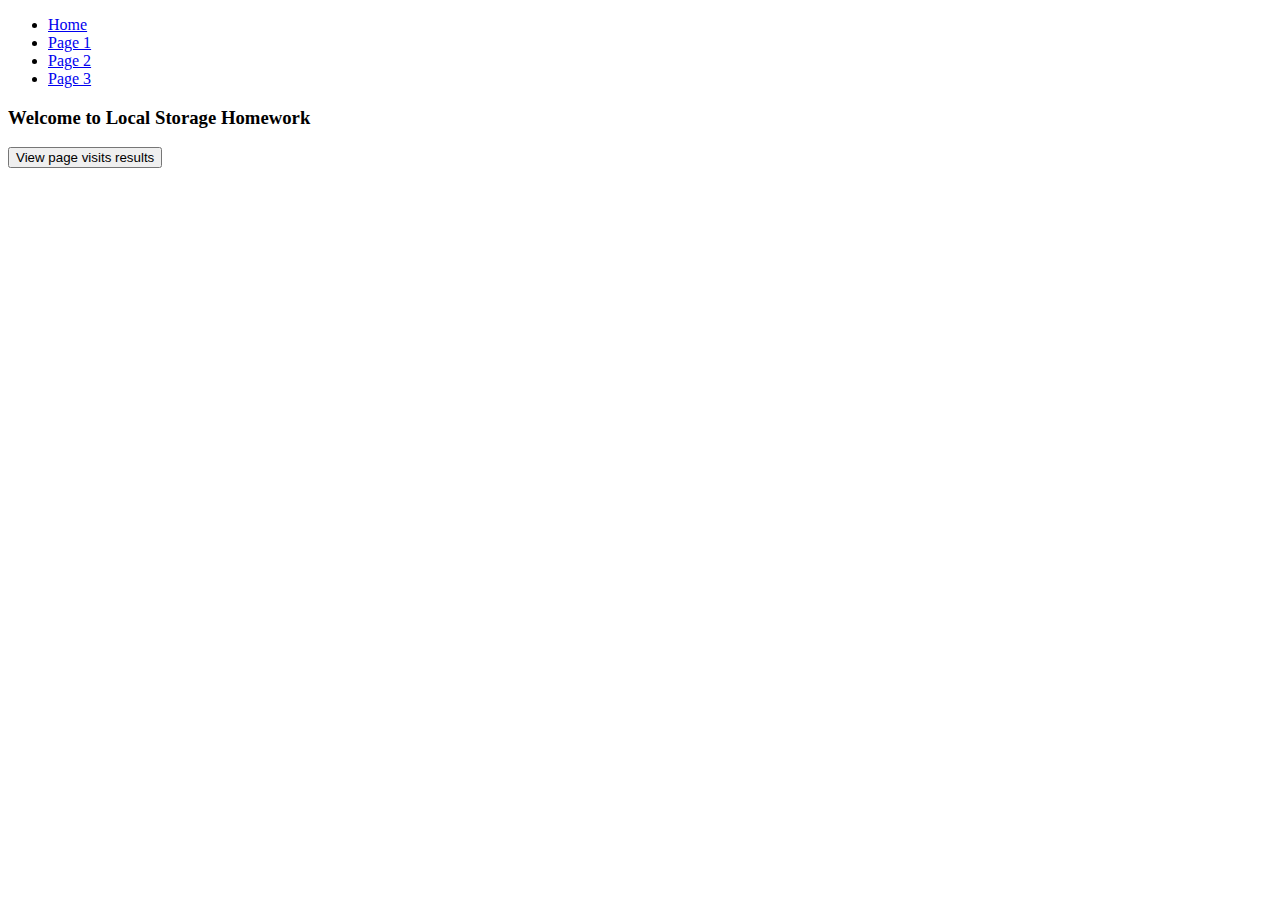
<file: storage/index.html>
<!DOCTYPE html>
<html lang="en">

<head>
  <meta charset="UTF-8">
  <meta name="viewport" content="width=device-width, initial-scale=1.0">
  <meta http-equiv="X-UA-Compatible" content="ie=edge">
  <link href="https://fonts.googleapis.com/css?family=Hind:400,600%7CSource+Sans+Pro:400,600,700%7CFresca"
        rel="stylesheet"/>

  <link rel="stylesheet" type="text/css" href="css/main.css">
  <link rel="stylesheet" href="https://cdn.jsdelivr.net/npm/bootstrap@4.5.3/dist/css/bootstrap.min.css"
        integrity="sha384-TX8t27EcRE3e/ihU7zmQxVncDAy5uIKz4rEkgIXeMed4M0jlfIDPvg6uqKI2xXr2" crossorigin="anonymous">
  <script src="https://code.jquery.com/jquery-3.5.1.slim.min.js"
          integrity="sha384-DfXdz2htPH0lsSSs5nCTpuj/zy4C+OGpamoFVy38MVBnE+IbbVYUew+OrCXaRkfj"
          crossorigin="anonymous"></script>
  <script src="https://cdn.jsdelivr.net/npm/bootstrap@4.5.3/dist/js/bootstrap.bundle.min.js"
          integrity="sha384-ho+j7jyWK8fNQe+A12Hb8AhRq26LrZ/JpcUGGOn+Y7RsweNrtN/tE3MoK7ZeZDyx"
          crossorigin="anonymous"></script>

  <script src="js/index.js"></script>

  <title>Homework 6</title>
</head>

<body>
  <div class="container">
    <div class="mx-auto" id="content">
      <ul class="nav nav-pills mt-3 mb-5 ml-5">
        <li class="nav-item">
          <a class="nav-link active" href="#">Home</a>
        </li>
        <li class="nav-item">
          <a class="nav-link" onclick="visitLink('Page1')" href="page_1.html">Page 1</a>
        </li>
        <li class="nav-item">
          <a class="nav-link" onclick="visitLink('Page2')" href="page_2.html">Page 2</a>
        </li>
        <li class="nav-item">
          <a class="nav-link" onclick="visitLink('Page3')" href="page_3.html">Page 3</a>
        </li>
      </ul>
      <h3 class="mb-5">Welcome to Local Storage Homework</h3>
      <button type="button" onclick="viewResults()" class="btn btn-primary btn-lg btn-block mb-5">View page visits results</button>
    </div>

  </div>
</body>

</html>
</file>
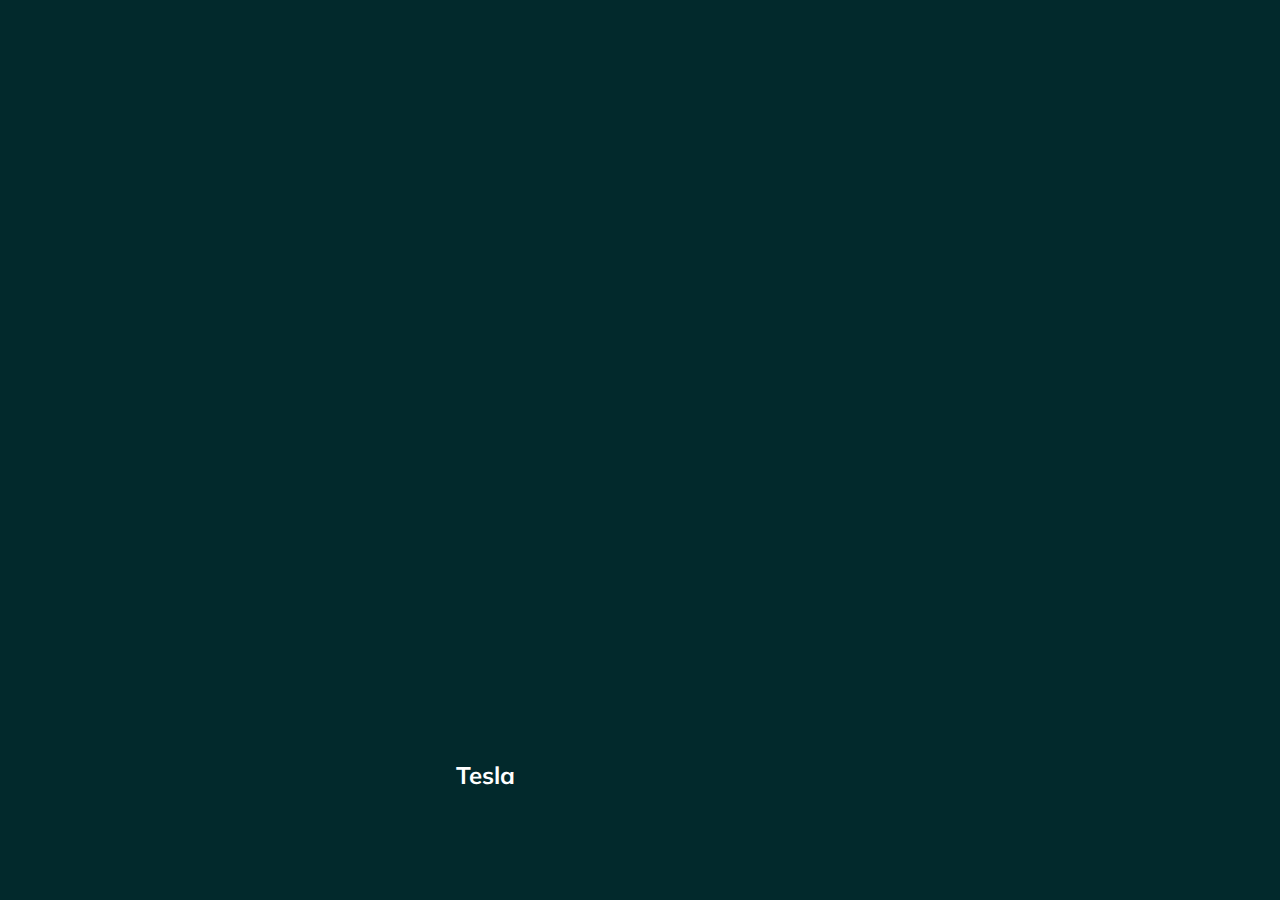
<file: minin/01-cards-sources/index.html>
<!DOCTYPE html>
<html lang="en">
<head>
  <meta charset="UTF-8" />
  <meta name="viewport" content="width=device-width, initial-scale=1.0" />
  <link rel="stylesheet" href="styles.css" />
  <title>Карточки | Проект 1</title>
</head>
<body>
<div class="container">
  <div class="slide" style="background-image: url('https://images.unsplash.com/photo-1638307430738-ea5fe2c38c6e?ixlib=rb-1.2.1&amp');">
    <h3>Ferrari</h3>
  </div>
  <div class="slide" style="background-image: url('https://images.unsplash.com/photo-1638341349090-cbdec840e1e2?ixlib=rb-1.2.1&amp'); ">
    <h3>Lamborghini</h3>
  </div>
  <div class="slide" style="background-image: url('https://images.unsplash.com/photo-1638307430347-20b47681a160?ixlib=rb-1.2.1&amp');">
    <h3>Camaro</h3>
  </div>
  <div class="slide" style="background-image: url('https://images.unsplash.com/photo-1638356633551-9984964fa1d3?ixlib=rb-1.2.1&amp');">
    <h3>Aston</h3>
  </div>
  <div class="slide active" style="background-image: url('https://images.unsplash.com/photo-1638384870352-6b9ace2b5562?ixlib=rb-1.2.1&amp');">
    <h3>Tesla</h3>
  </div>
</div>
<script src="app.js"></script>
</body>
</html>
</file>
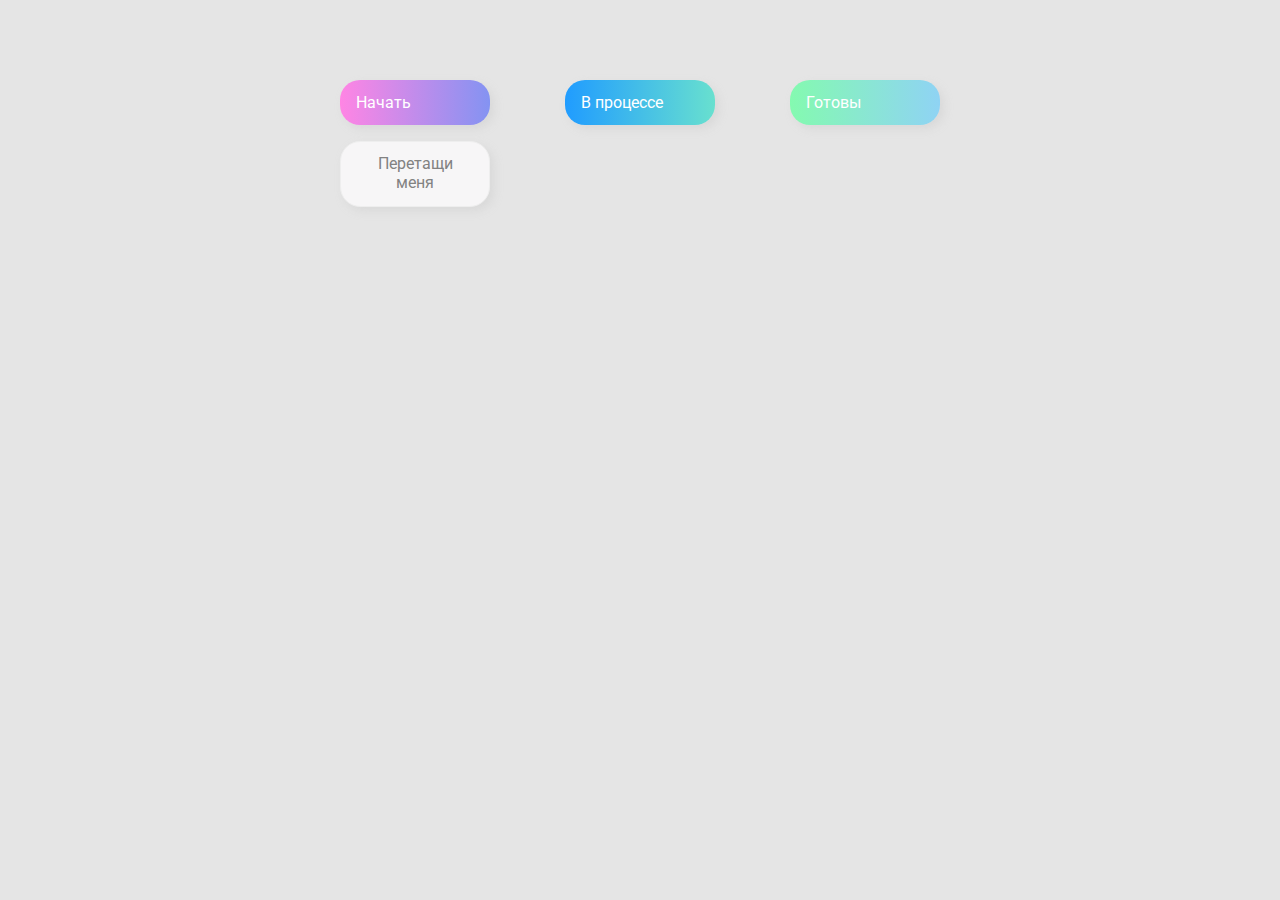
<file: minin/02-drag-n-drop-sources/index.html>
<!DOCTYPE html>
<html lang="en">
  <head>
    <meta charset="UTF-8" />
    <meta name="viewport" content="width=device-width, initial-scale=1.0" />
    <link rel="stylesheet" href="styles.css" />
    <title>Drag & Drop | Проект 2</title>
  </head>
  <body>
    <div>
      <div class="row">
          <div class="col-header start">Начать</div>
          <div class="col-header progress">В процессе</div>
          <div class="col-header done">Готовы</div>
      </div>

      <div class="row">
        <div class="placeholder">
          <div class="item" draggable="true">Перетащи меня</div>
        </div>
        <div class="placeholder"></div>
        <div class="placeholder"></div>
      </div>
      
    </div>
    <script src='app.js'></script>
  </body>
</html>
</file>
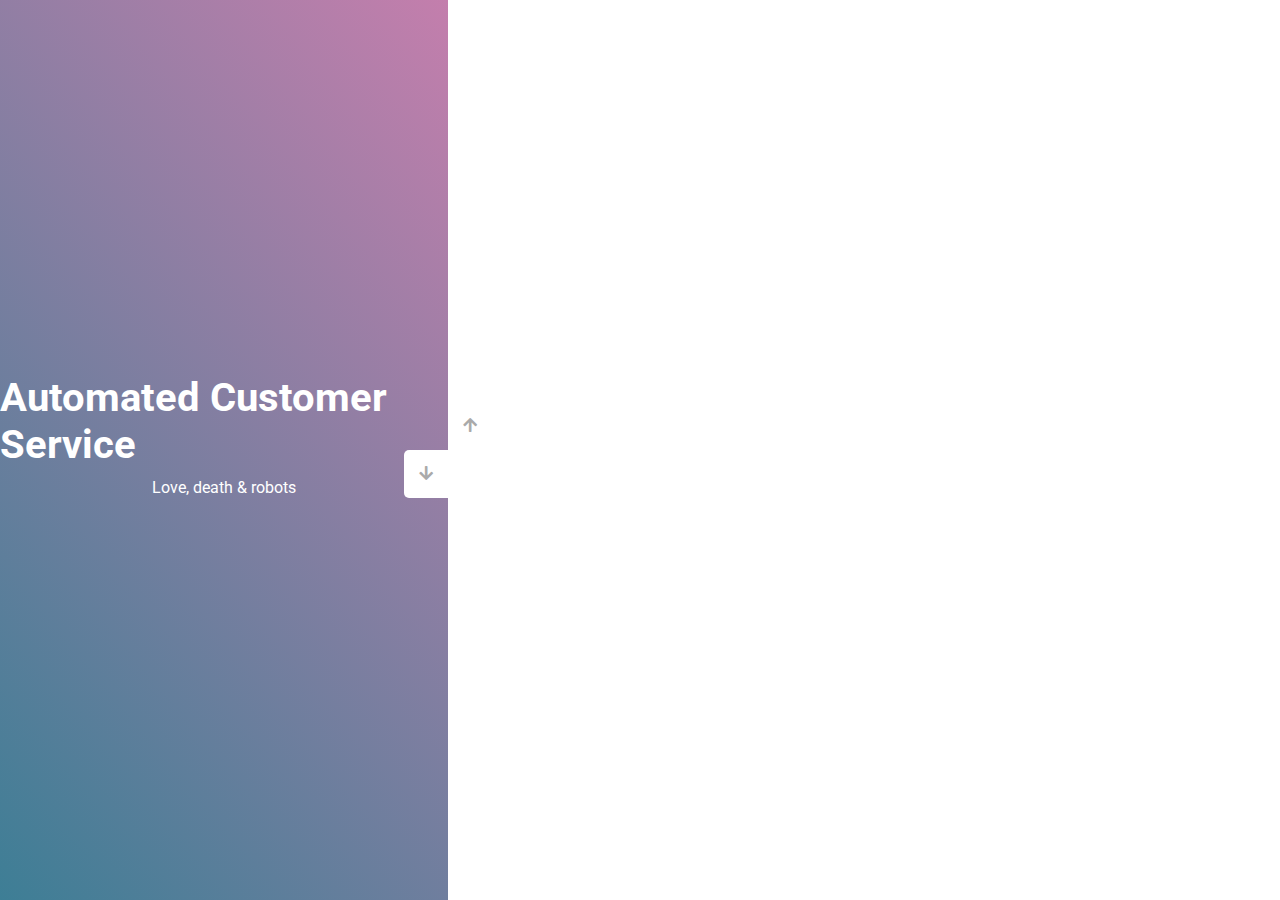
<file: minin/03-slider/index.html>
<!DOCTYPE html>
<html lang="en">
  <head>
    <meta charset="UTF-8" />
    <meta name="viewport" content="width=device-width, initial-scale=1.0" />
    <link
      rel="stylesheet"
      href="https://cdnjs.cloudflare.com/ajax/libs/font-awesome/5.15.1/css/all.min.css"
    />
    <link rel="stylesheet" href="style.css" />
    <title>Слайдер | Проект 3</title>
  </head>
  <body>
    <div class="container">
      <div class="sidebar">
        <div style="background:linear-gradient(220.16deg, #ff018d -8%, #F39102 138%);">
          <h1>Snow in the desert</h1>
          <p>Love, death & robots</p>
        </div>
        <div style="background:linear-gradient(221.87deg, #ec830c 1%, #060558 128%); ">
          <h1>Life Hutch</h1>
          <p>Love, death & robots</p>
        </div>
        <div style="background: linear-gradient(215.32deg, #c4f903f1 -1%, #f078d6 124%);">
          <h1>Zima Blue</h1>
          <p>Love, death & robots</p>
        </div>
        <div style="background:  linear-gradient(229.99deg, hsl(330, 68%, 70%) -26%, #017E8B 145%);">
          <h1>Automated Customer Service</h1>
          <p>Love, death & robots</p>
        </div>
      </div>
      <div class="main-slide">
        <div
          style="
            background-image: url('https://images.unsplash.com/photo-1638561186238-3227892dbc18?ixlib=rb-1.2.1');
          "
        ></div>
        <div
          style="
            background-image: url('https://images.unsplash.com/photo-1638562692477-274868157630?ixlib=rb-1.2.1');
          "
        ></div>
        <div
          style="
            background-image: url('https://images.unsplash.com/photo-1638482856830-16b0e15fcf2c?ixlib=rb-1.2.1');
          "
        ></div>
        <div
          style="
            background-image: url('https://images.unsplash.com/photo-1638497424199-e455a6265fe9?ixlib=rb-1.2.1');
          "
        ></div>
      </div>
      <div class="controls">
        <button class="down-button">
          <i class="fas fa-arrow-down"></i>
        </button>
        <button class="up-button">
          <i class="fas fa-arrow-up"></i>
        </button>
      </div>
    </div>
    <script src="app.js"></script>
  </body>
</html>
</file>
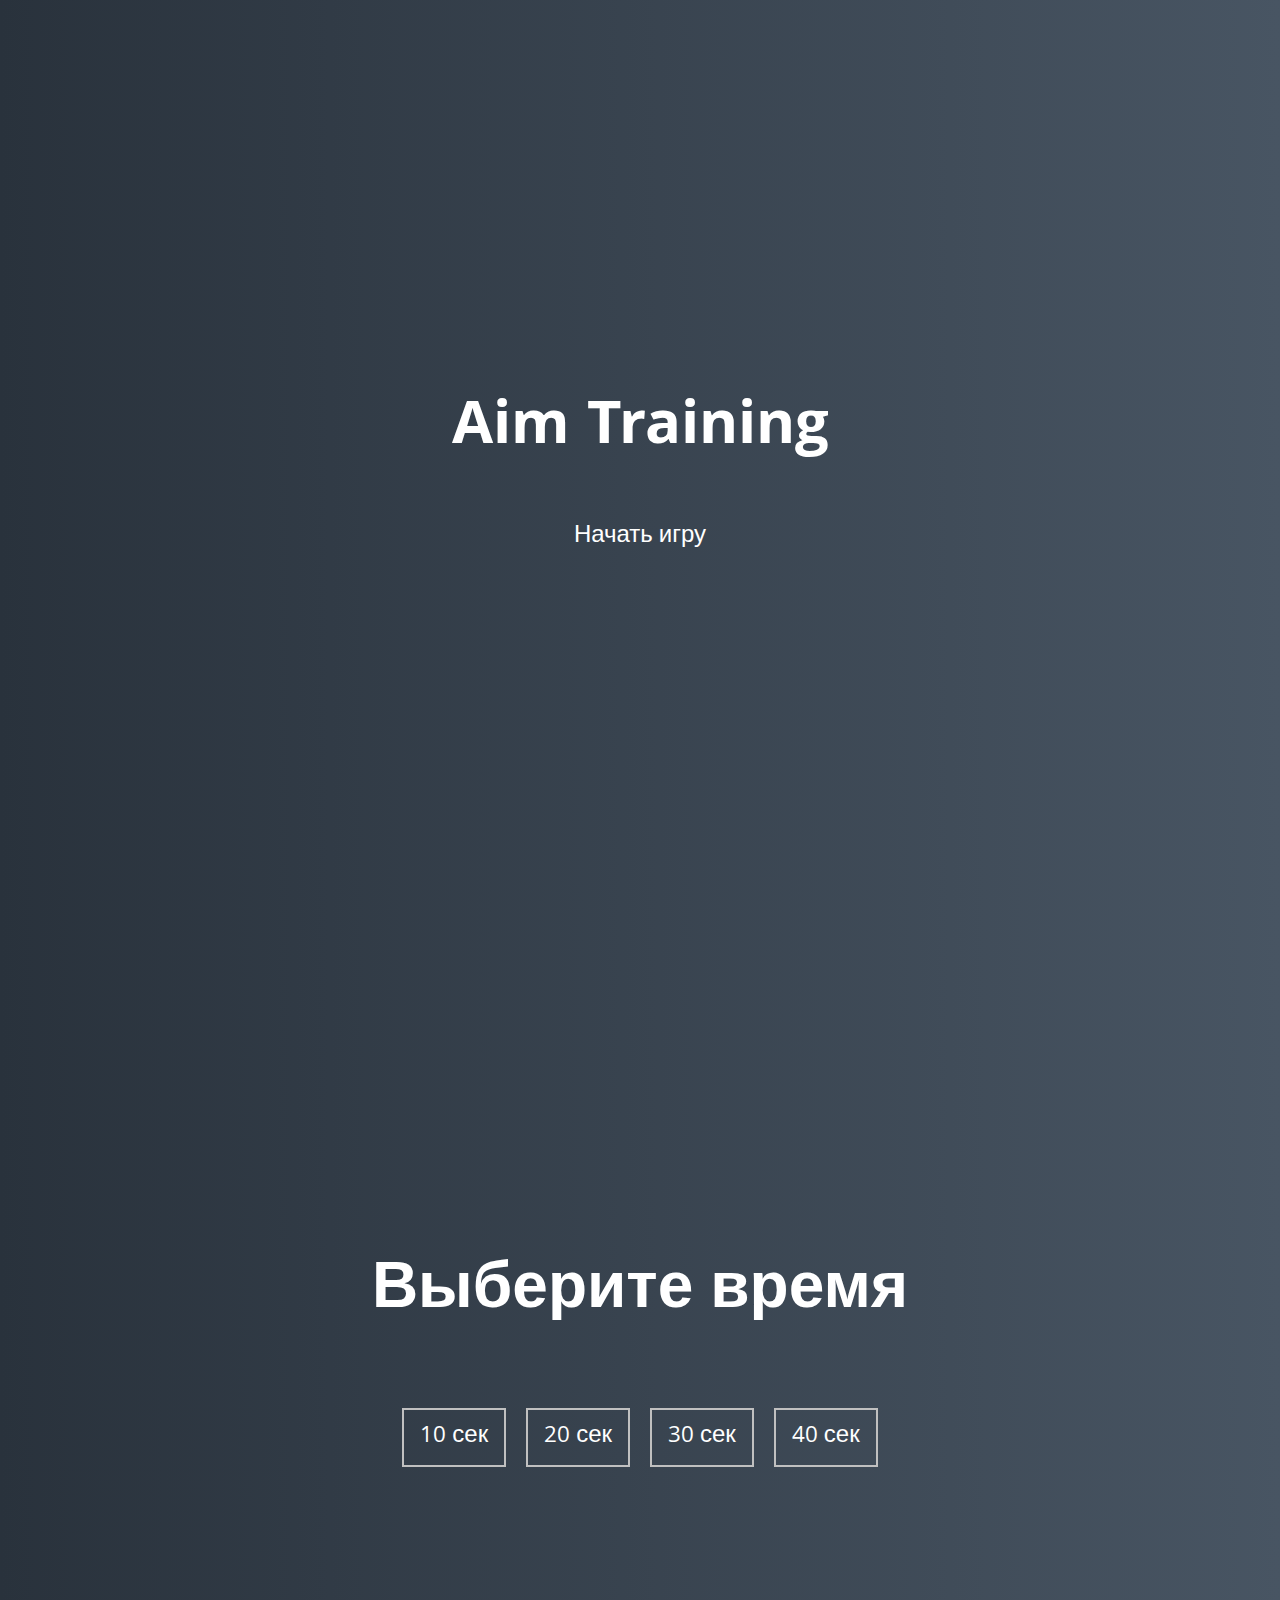
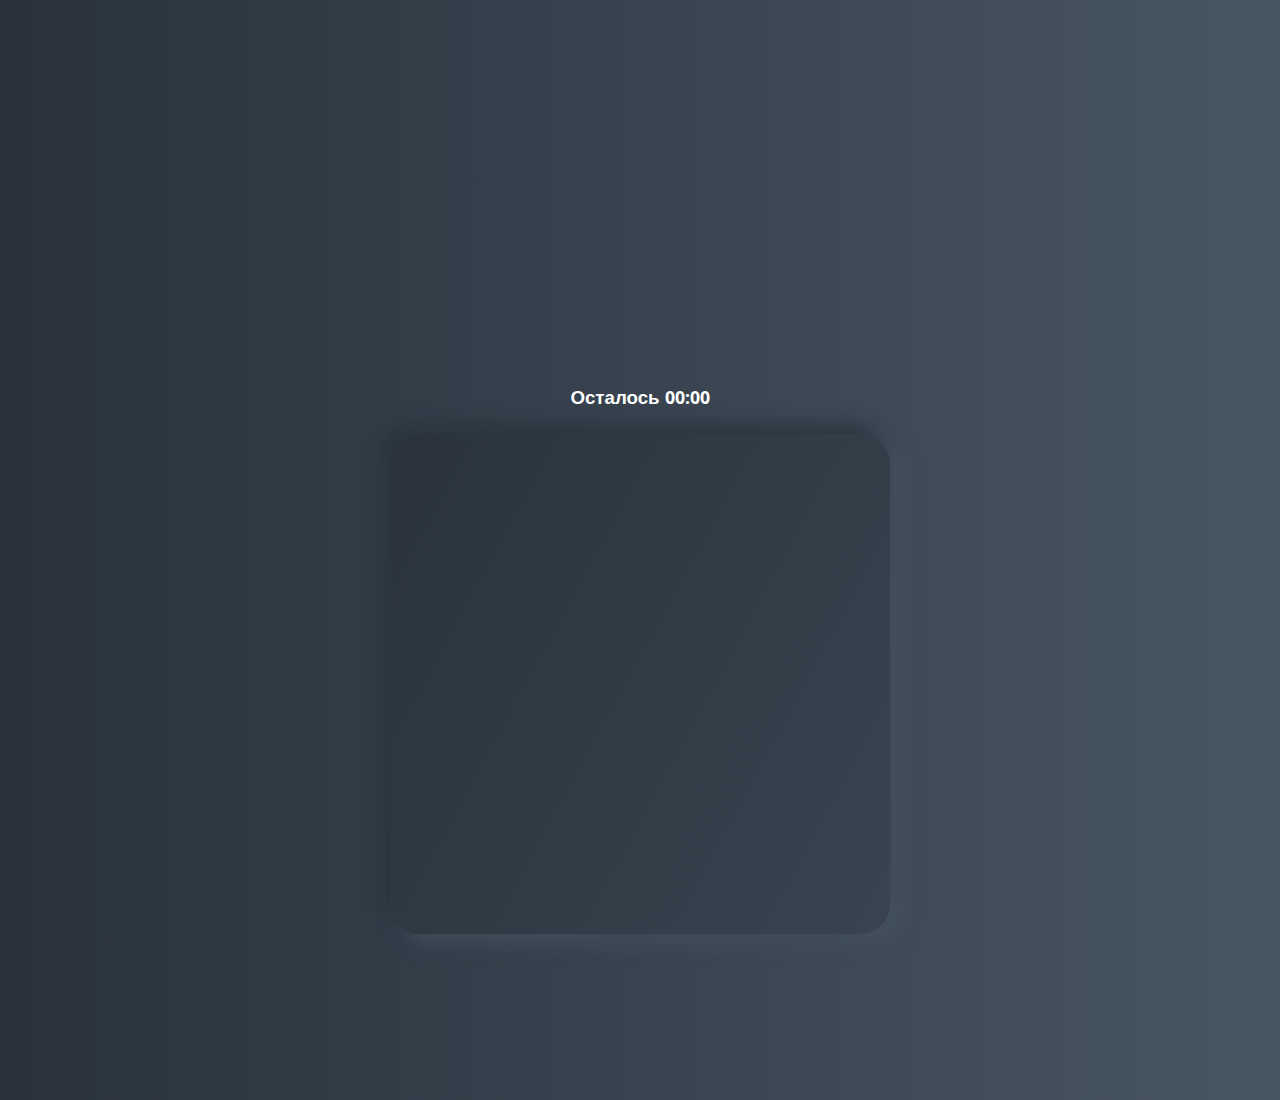
<file: minin/05-aim-game/index.html>
<!DOCTYPE html>
<html lang="en">
  <head>
    <meta charset="UTF-8" />
    <meta name="viewport" content="width=device-width, initial-scale=1.0" />
    <link rel="stylesheet" href="styles.css" />
    <title>Aim Training | Проект 5</title>
  </head>
  <body>
    <div class="screen ">
      <h1>Aim Training</h1>
      <a href="#" class="start" id="start">Начать игру</a>
    </div>

    <div class="screen ">
      <h1>Выберите время</h1>
      <ul class="time-list" id="time-list"> 
        <li>
          <button class="time-btn" data-time='10'>
            10 сек
          </button>
        </li>
        <li>
          <button class="time-btn" data-time='20'>
            20 сек
          </button>
        </li>
        <li>
          <button class="time-btn" data-time='30'>
            30 сек
          </button>
        </li>
        <li>
          <button class="time-btn" data-time='40'>
            40 сек
          </button>
        </li>
      </ul>
    </div>

    <div class="screen">
      <h3>Осталось <span id="time">00:00</span></h3>
      <div class="board" id="board"></div>
    </div>

  <script src="app.js"></script>
  </body>
</html>
</file>
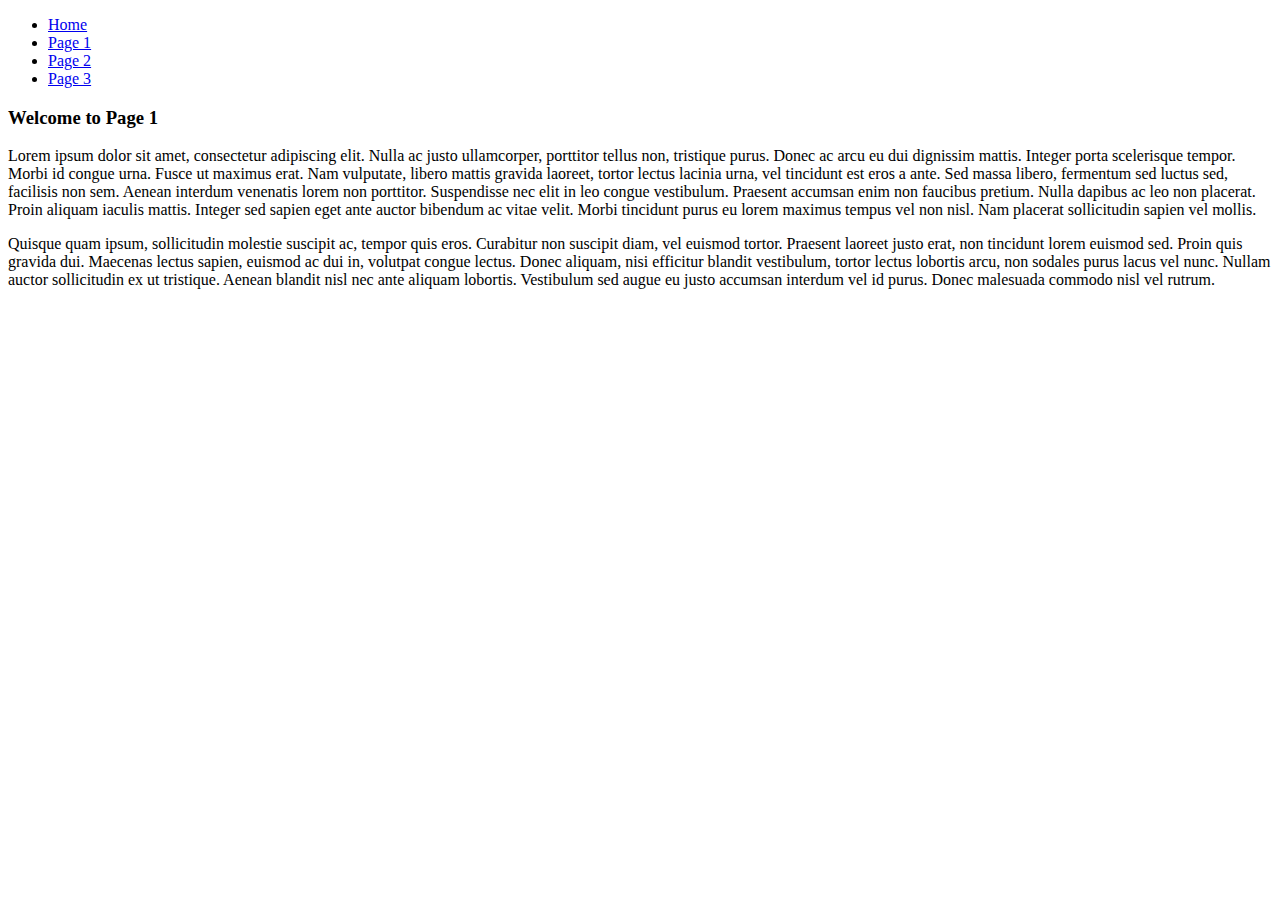
<file: storage/page_1.html>
<!DOCTYPE html>
<html lang="en">
<head>
  <meta charset="UTF-8">
  <link rel="stylesheet" type="text/css" href="css/main.css">
  <link rel="stylesheet" href="https://cdn.jsdelivr.net/npm/bootstrap@4.5.3/dist/css/bootstrap.min.css"
        integrity="sha384-TX8t27EcRE3e/ihU7zmQxVncDAy5uIKz4rEkgIXeMed4M0jlfIDPvg6uqKI2xXr2" crossorigin="anonymous">
  <script src="https://code.jquery.com/jquery-3.5.1.slim.min.js"
          integrity="sha384-DfXdz2htPH0lsSSs5nCTpuj/zy4C+OGpamoFVy38MVBnE+IbbVYUew+OrCXaRkfj"
          crossorigin="anonymous"></script>
  <script src="https://cdn.jsdelivr.net/npm/bootstrap@4.5.3/dist/js/bootstrap.bundle.min.js"
          integrity="sha384-ho+j7jyWK8fNQe+A12Hb8AhRq26LrZ/JpcUGGOn+Y7RsweNrtN/tE3MoK7ZeZDyx"
          crossorigin="anonymous"></script>
  <script src="js/index.js"></script>


  <title>Homework 6</title>
</head>
<body>
  <div class="container">
    <div class="mx-auto content">
      <ul class="nav nav-pills mt-3 mb-5 ml-5">
        <li class="nav-item">
          <a class="nav-link" href="index.html">Home</a>
        </li>
        <li class="nav-item">
          <a class="nav-link active" href="#">Page 1</a>
        </li>
        <li class="nav-item">
          <a class="nav-link" onclick="visitLink('Page2')" href="page_2.html">Page 2</a>
        </li>
        <li class="nav-item">
          <a class="nav-link" onclick="visitLink('Page3')" href="page_3.html">Page 3</a>
        </li>
      </ul>
      <h3 class="mb-5">Welcome to Page 1</h3>
      <p>Lorem ipsum dolor sit amet, consectetur adipiscing elit. Nulla ac justo ullamcorper, porttitor tellus non, tristique purus.
        Donec ac arcu eu dui dignissim mattis. Integer porta scelerisque tempor. Morbi id congue urna.
        Fusce ut maximus erat. Nam vulputate, libero mattis gravida laoreet, tortor lectus lacinia urna, vel tincidunt est eros a ante.
        Sed massa libero, fermentum sed luctus sed, facilisis non sem. Aenean interdum venenatis lorem non porttitor.
        Suspendisse nec elit in leo congue vestibulum. Praesent accumsan enim non faucibus pretium. Nulla dapibus ac leo non placerat.
        Proin aliquam iaculis mattis. Integer sed sapien eget ante auctor bibendum ac vitae velit.
        Morbi tincidunt purus eu lorem maximus tempus vel non nisl. Nam placerat sollicitudin sapien vel mollis.
      </p>

      <p>Quisque quam ipsum, sollicitudin molestie suscipit ac, tempor quis eros.
        Curabitur non suscipit diam, vel euismod tortor. Praesent laoreet justo erat, non tincidunt lorem euismod sed.
        Proin quis gravida dui. Maecenas lectus sapien, euismod ac dui in, volutpat congue lectus.
        Donec aliquam, nisi efficitur blandit vestibulum, tortor lectus lobortis arcu, non sodales purus lacus vel nunc.
        Nullam auctor sollicitudin ex ut tristique. Aenean blandit nisl nec ante aliquam lobortis.
        Vestibulum sed augue eu justo accumsan interdum vel id purus. Donec malesuada commodo nisl vel rutrum.
      </p>
    </div>
  </div>
</body>
</html>
</file>
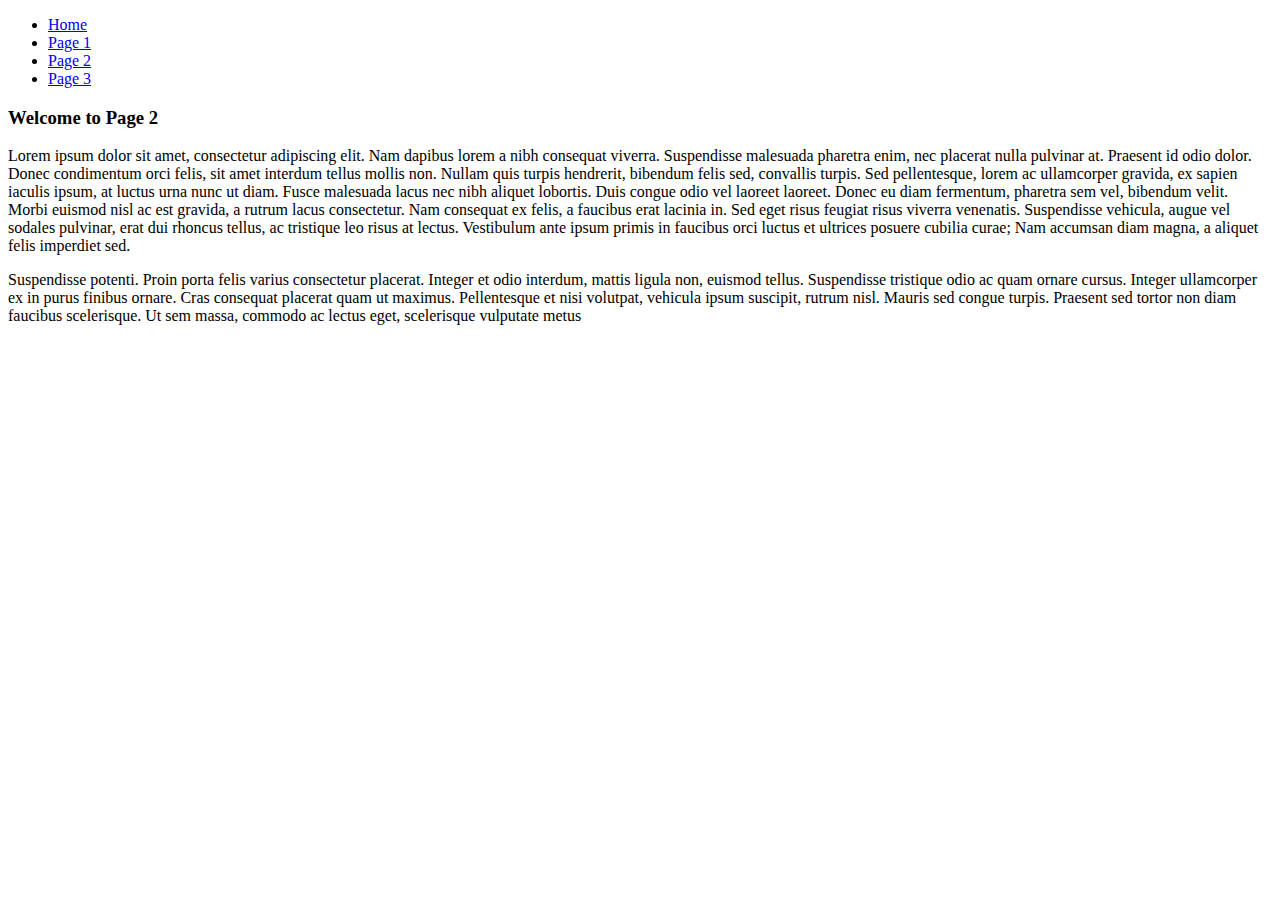
<file: storage/page_2.html>
<!DOCTYPE html>
<html lang="en">
<head>
  <meta charset="UTF-8">
  <link rel="stylesheet" type="text/css" href="css/main.css">
  <link rel="stylesheet" href="https://cdn.jsdelivr.net/npm/bootstrap@4.5.3/dist/css/bootstrap.min.css"
        integrity="sha384-TX8t27EcRE3e/ihU7zmQxVncDAy5uIKz4rEkgIXeMed4M0jlfIDPvg6uqKI2xXr2" crossorigin="anonymous">
  <script src="https://code.jquery.com/jquery-3.5.1.slim.min.js"
          integrity="sha384-DfXdz2htPH0lsSSs5nCTpuj/zy4C+OGpamoFVy38MVBnE+IbbVYUew+OrCXaRkfj"
          crossorigin="anonymous"></script>
  <script src="https://cdn.jsdelivr.net/npm/bootstrap@4.5.3/dist/js/bootstrap.bundle.min.js"
          integrity="sha384-ho+j7jyWK8fNQe+A12Hb8AhRq26LrZ/JpcUGGOn+Y7RsweNrtN/tE3MoK7ZeZDyx"
          crossorigin="anonymous"></script>
  <script src="js/index.js"></script>


  <title>Homework 6</title>
</head>
<body>
<div class="container">
  <div class="mx-auto content">
    <ul class="nav nav-pills mt-3 mb-5 ml-5">
      <li class="nav-item">
        <a class="nav-link" href="index.html">Home</a>
      </li>
      <li class="nav-item">
        <a class="nav-link" onclick="visitLink('Page1')" href="page_1.html">Page 1</a>
      </li>
      <li class="nav-item">
        <a class="nav-link active" href="#">Page 2</a>
      </li>
      <li class="nav-item">
        <a class="nav-link" onclick="visitLink('Page3')" href="page_3.html">Page 3</a>
      </li>
    </ul>
    <h3 class="mb-5">Welcome to Page 2</h3>
    <p>Lorem ipsum dolor sit amet, consectetur adipiscing elit. Nam dapibus lorem a nibh consequat viverra.
      Suspendisse malesuada pharetra enim, nec placerat nulla pulvinar at. Praesent id odio dolor.
      Donec condimentum orci felis, sit amet interdum tellus mollis non. Nullam quis turpis hendrerit, bibendum felis sed, convallis turpis.
      Sed pellentesque, lorem ac ullamcorper gravida, ex sapien iaculis ipsum, at luctus urna nunc ut diam.
      Fusce malesuada lacus nec nibh aliquet lobortis. Duis congue odio vel laoreet laoreet.
      Donec eu diam fermentum, pharetra sem vel, bibendum velit. Morbi euismod nisl ac est gravida, a rutrum lacus consectetur.
      Nam consequat ex felis, a faucibus erat lacinia in. Sed eget risus feugiat risus viverra venenatis.
      Suspendisse vehicula, augue vel sodales pulvinar, erat dui rhoncus tellus, ac tristique leo risus at lectus.
      Vestibulum ante ipsum primis in faucibus orci luctus et ultrices posuere cubilia curae; Nam accumsan diam magna, a aliquet felis imperdiet sed.
    </p>

    <p>
      Suspendisse potenti. Proin porta felis varius consectetur placerat.
      Integer et odio interdum, mattis ligula non, euismod tellus. Suspendisse tristique odio ac quam ornare cursus.
      Integer ullamcorper ex in purus finibus ornare. Cras consequat placerat quam ut maximus.
      Pellentesque et nisi volutpat, vehicula ipsum suscipit, rutrum nisl. Mauris sed congue turpis.
      Praesent sed tortor non diam faucibus scelerisque. Ut sem massa, commodo ac lectus eget, scelerisque vulputate metus
    </p>
  </div>
</div>
</body>
</html>
</file>
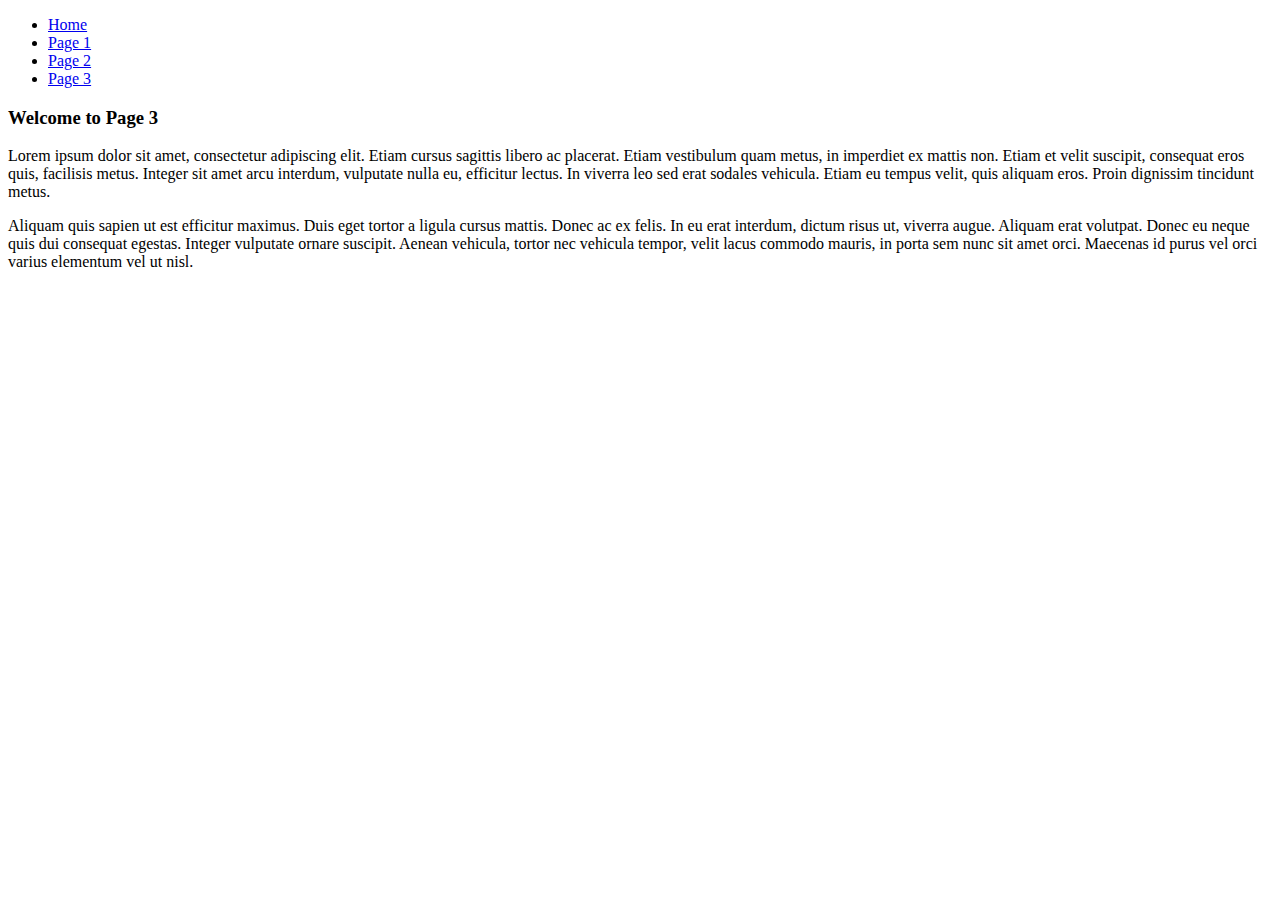
<file: storage/page_3.html>
<!DOCTYPE html>
<html lang="en">
<head>
  <meta charset="UTF-8">
  <link rel="stylesheet" type="text/css" href="css/main.css">
  <link rel="stylesheet" href="https://cdn.jsdelivr.net/npm/bootstrap@4.5.3/dist/css/bootstrap.min.css"
        integrity="sha384-TX8t27EcRE3e/ihU7zmQxVncDAy5uIKz4rEkgIXeMed4M0jlfIDPvg6uqKI2xXr2" crossorigin="anonymous">
  <script src="https://code.jquery.com/jquery-3.5.1.slim.min.js"
          integrity="sha384-DfXdz2htPH0lsSSs5nCTpuj/zy4C+OGpamoFVy38MVBnE+IbbVYUew+OrCXaRkfj"
          crossorigin="anonymous"></script>
  <script src="https://cdn.jsdelivr.net/npm/bootstrap@4.5.3/dist/js/bootstrap.bundle.min.js"
          integrity="sha384-ho+j7jyWK8fNQe+A12Hb8AhRq26LrZ/JpcUGGOn+Y7RsweNrtN/tE3MoK7ZeZDyx"
          crossorigin="anonymous"></script>
  <script src="js/index.js"></script>


  <title>Homework 6</title>
</head>
<body>
<div class="container">
  <div class="mx-auto content">
    <ul class="nav nav-pills mt-3 mb-5 ml-5">
      <li class="nav-item">
        <a class="nav-link" href="index.html">Home</a>
      </li>
      <li class="nav-item">
        <a class="nav-link" onclick="visitLink('Page1')" href="page_1.html">Page 1</a>
      </li>
      <li class="nav-item">
        <a class="nav-link" onclick="visitLink('Page2')" href="page_2.html">Page 2</a>
      </li>
      <li class="nav-item">
        <a class="nav-link active" href="#">Page 3</a>
      </li>
    </ul>
    <h3 class="mb-5">Welcome to Page 3</h3>
    <p>Lorem ipsum dolor sit amet, consectetur adipiscing elit. Etiam cursus sagittis libero ac placerat.
      Etiam vestibulum quam metus, in imperdiet ex mattis non. Etiam et velit suscipit, consequat eros quis, facilisis metus.
      Integer sit amet arcu interdum, vulputate nulla eu, efficitur lectus. In viverra leo sed erat sodales vehicula.
      Etiam eu tempus velit, quis aliquam eros. Proin dignissim tincidunt metus.
    </p>

    <p>Aliquam quis sapien ut est efficitur maximus. Duis eget tortor a ligula cursus mattis. Donec ac ex felis.
      In eu erat interdum, dictum risus ut, viverra augue. Aliquam erat volutpat. Donec eu neque quis dui consequat egestas.
      Integer vulputate ornare suscipit. Aenean vehicula, tortor nec vehicula tempor, velit lacus commodo mauris, in porta sem nunc sit amet orci.
      Maecenas id purus vel orci varius elementum vel ut nisl.
    </p>
  </div>
</div>
</body>
</html>
</file>
<file: storage/css/main.css>
#content {
  width: 700px;
}
</file>
<file: minin/01-cards-sources/styles.css>
@import url('https://fonts.googleapis.com/css?family=Muli&display=swap'); 

* {
  box-sizing: border-box;
}

body {
  font-family: 'Muli', sans-serif;
  overflow: hidden;
  margin: 0;
  background: rgb(2, 41, 44);
  height: 100vh;
  display: flex;
  justify-content: center;
  align-items: center;
}
 
.container {
  width: 100%;
  display: flex;
  padding: 0 20px;
}

.slide {
  height: 80vh;
  border-radius: 20px;
  margin: 10px;
  cursor: pointer;
  color: #fff;
  flex: 1;
  background-size: cover;
  background-position: center;
  background-repeat: no-repeat;
  position: relative;
  transition: all 500ma ease-in-out;
}

.slide h3 {
  position: absolute;
  font-size: 24px;
  bottom: 20px;
  left: 20px;
  margin: 0;
  opacity: 0;
}

.slide.active {
  flex: 10;
}
.slide.active h3{
  opacity: 1;
  transition: opacity 0.3s ease-in 0.4s;
}
</file>
<file: minin/02-drag-n-drop-sources/styles.css>
@import url('https://fonts.googleapis.com/css?family=Roboto&display=swap');

* {
  box-sizing: border-box;
}

body {
  font-family: 'Roboto', sans-serif;
  background-color: #e5e5e5;
  display: flex;
  padding-top: 5rem;
  justify-content: center;
  overflow: hidden;
  margin: 0;
}

.row {
  display: flex;
  width: 600px;
  justify-content: space-between;
  margin-bottom: 1rem;
}

.col-header {
  width: 150px;
  box-shadow: 4px 4px 9px rgba(198, 198, 198, 0.36);
  border-radius: 20px;
  padding: 0.8rem 1rem;
  color: #fff;
}

.item {
  width: 150px;
  height: 66px;
  border: 1px solid #eee;
  box-shadow: 4px 4px 9px rgba(198, 198, 198, 0.36);
  border-radius: 20px;
  background: #f7f6f7;
  padding: 0.8rem 1rem;
  color: #828282;
  text-align: center;
  cursor: grab;
}

.item:active {
  cursor: grabbing;
}

.placeholder {
  width: 150px;
  height: 66px;
}

.start {
  background: linear-gradient(90deg, #ff85e4 0%, #229efd 179.25%);
}

.progress {
  background: linear-gradient(90deg, #209cff 0%, #68e0cf 100%);
}

.done {
  background: linear-gradient(90deg, #84fab0 0%, #8fd3f4 100%);
}

.hold {
  position: relative;
  border: dashed 5px #FC5185;
}

.hide {
  display: none;
}

.hovered {
  border-top: 2px solid  #ff85e4;
}
</file>
<file: minin/03-slider/style.css>
@import url('https://fonts.googleapis.com/css?family=Roboto&display=swap');

* {
  box-sizing: border-box;
  margin: 0;
  padding: 0;
}

body {
  font-family: 'Roboto', sans-serif;
  height: 100vh;
}

.container {
  position: relative;
  overflow: hidden;
  width: 100vw;
  height: 100vh;
}

.sidebar {
  height: 100%;
  width: 35%;
  position: absolute;
  top: 0;
  left: 0;
  transition: transform 0.5s ease-in-out;
}

.sidebar > div {
  height: 100%;
  width: 100%;
  display: flex;
  flex-direction: column;
  align-items: center;
  justify-content: center;
  color: #fff;
}

.sidebar h1 {
  font-size: 40px;
  margin-bottom: 10px;
  margin-top: -30px;
}

.main-slide {
  height: 100%;
  position: absolute;
  top: 0;
  left: 35%;
  width: 65%;
  transition: transform 0.5s ease-in-out;
}

.main-slide > div {
  background-repeat: no-repeat;
  background-size: cover;
  background-position: center center;
  height: 100%;
  width: 100%;
}

button {
  background-color: #fff;
  border: none;
  color: #aaa;
  cursor: pointer;
  font-size: 16px;
  padding: 15px;
}

button:hover {
  color: #222;
}

button:focus {
  outline: none;
}

.container .controls button {
  position: absolute;
  left: 35%;
  top: 50%;
  z-index: 100;
}

.container .controls .down-button {
  transform: translateX(-100%);
  border-top-left-radius: 5px;
  border-bottom-left-radius: 5px;
}

.container .controls .up-button {
  transform: translateY(-100%);
  border-top-right-radius: 5px;
  border-bottom-right-radius: 5px;
}
</file>
<file: minin/05-aim-game/styles.css>
@import url('https://fonts.googleapis.com/css?family=Khula&display=swap');

* {
  box-sizing: border-box;
}

body {
  color: #fff;
  font-family: 'Khula', sans-serif;
  height: 100vh;
  overflow: hidden;
  margin: 0;
  text-align: center;
}

a {
  color: #fff;
  text-decoration: none;
}

a:hover {
  color: #16D9E3;
}

.start {
  font-size: 1.5rem;
}

h1 {
  line-height: 1.4;
  font-size: 4rem;
}

.screen {
  display: flex;
  flex-direction: column;
  align-items: center;
  justify-content: center;
  height: 100vh;
  width: 100vw;
  transition: margin 0.5s ease-out;
  background: linear-gradient(90deg, #29323C 0%, #485563 100%);
}

.screen.up {
  margin-top: -100vh;
}

.time-list {
  display: flex;
  flex-wrap: wrap;
  justify-content: center;
  list-style: none;
  padding: 0;
}

.time-list li {
  margin: 10px;
}

.time-btn {
  background-color: transparent;
  border: 2px solid #C0C0C0;
  color: #fff;
  cursor: pointer;
  font-family: inherit;
  padding: .5rem 1rem;
  font-size: 1.5rem;
}

.time-btn:hover {
  border: 2px solid #16D9E3;
  color: #16D9E3;
}

.hide {
  opacity: 0;
}

.primary {
  color: #16D9E3;
}

.board {
  display: flex;
  justify-content: center;
  align-items: center;
  position: relative;
  width: 500px;
  height: 500px;
  background: linear-gradient(118.38deg, #29323C -4.6%, #485563 200.44%);
  box-shadow: -8px -8px 20px #2A333D, 10px 7px 20px #475462;
  border-radius: 30px;
  overflow: hidden;
}

.circle {
  
  position: absolute;
  border-radius: 50%;
  cursor: pointer;
}
</file>
